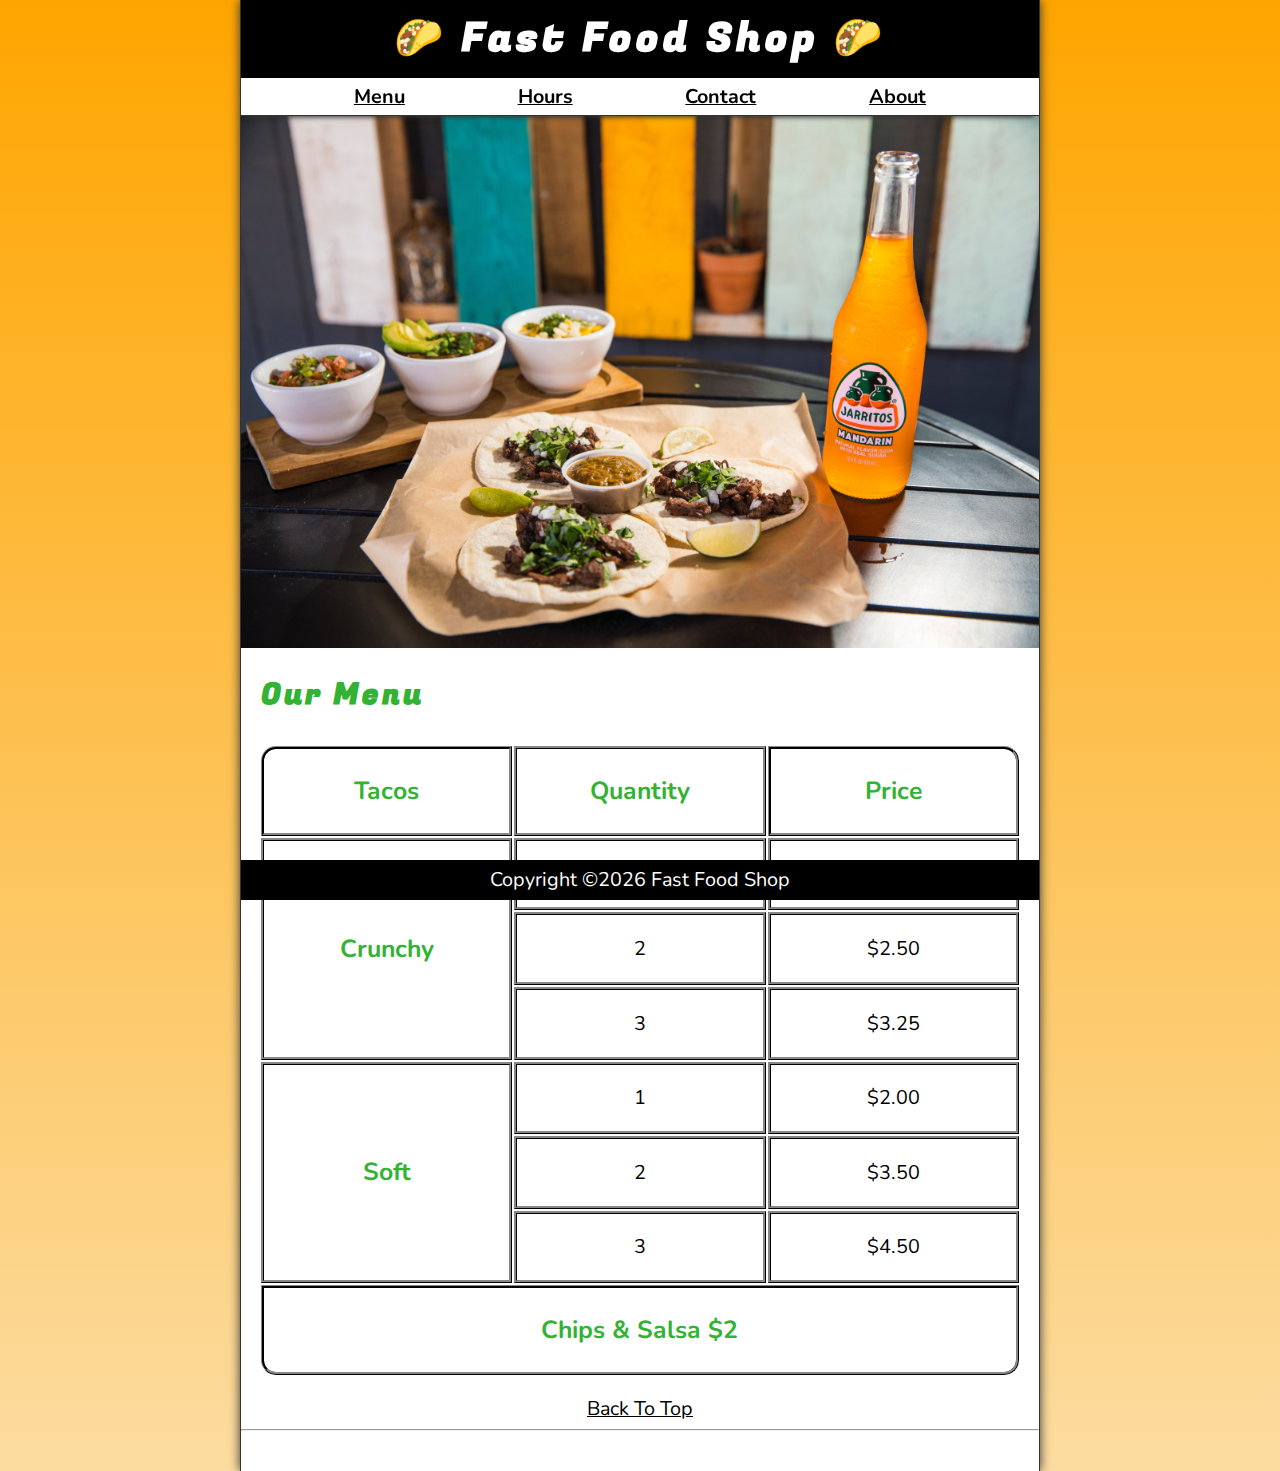
<file: index.html>
<!DOCTYPE html>
<html lang="en">
  <head>
    <meta charset="UTF-8" />
    <meta name="viewport" content="width=device-width, initial-scale=1.0" />
    <meta name="author" content="Ivica Vulicevic" />
    <meta
      name="description"
      content="The official website for The FastFood Shop"
    />
    <title>Fast Food Shop</title>
    <link rel="icon" href="favicon.ico" type="image/x-icon" />
    <link rel="stylesheet" href="css/style.css" />
    <script src="js/main.js" defer></script>
  </head>

  <body>
    <header class="header">
      <h1 class="header__h1">Fast Food Shop</h1>
      <nav class="header__nav">
        <ul class="header__ul">
          <li>
            <a href="#menu">Menu</a>
          </li>
          <li>
            <a href="hours.html">Hours</a>
          </li>
          <li>
            <a href="contact.html">Contact</a>
          </li>
          <li>
            <a href="about.html">About </a>
          </li>
        </ul>
      </nav>
    </header>
    <section class="hero">
      <h2 class="hero__h2">Bienvenidos!</h2>
      <figure>
        <img
          src="images/tacos_and_drink_1000x667.png"
          alt="Tacos nad a Drink"
          title="We love tacos!!"
          width="1000"
          height="667"
        />
        <figcaption class="offscreen">Tacos and a Drink</figcaption>
      </figure>
    </section>
    <main class="main">
      <article id="menu" class="main__article menu">
        <h2 class="menu__h2">Our Menu</h2>
        <table class="menu__container">
          <caption class="offscreen">
            Our Tacos
          </caption>
          <thead>
            <tr>
              <th class="menu__header" scope="col">Tacos</th>
              <th class="menu__header" scope="col">Quantity</th>
              <th class="menu__header" scope="col">Price</th>
            </tr>
          </thead>
          <tbody>
            <tr>
              <th class="menu__item menu__cr" scope="row" rowspan="3">
                Crunchy
              </th>
              <td class="menu__item">1</td>
              <td class="menu__item">$1.50</td>
            </tr>
            <tr>
              <td class="menu__item">2</td>
              <td class="menu__item">$2.50</td>
            </tr>
            <tr>
              <td class="menu__item">3</td>
              <td class="menu__item">$3.25</td>
            </tr>
            <tr>
              <th class="menu__item menu__sf" scope="row" rowspan="3">Soft</th>
              <td class="menu__item">1</td>
              <td class="menu__item">$2.00</td>
            </tr>
            <tr>
              <td class="menu__item">2</td>
              <td class="menu__item">$3.50</td>
            </tr>
            <tr>
              <td class="menu__item">3</td>
              <td class="menu__item">$4.50</td>
            </tr>
          </tbody>
          <tfoot>
            <tr>
              <td class="menu__item menu__cs" colspan="3">
                Chips &amp; Salsa $2
              </td>
            </tr>
          </tfoot>
        </table>
        <p class="center">
          <a href="#">Back To Top</a>
        </p>
      </article>
    </main>
    <hr />
    <footer class="footer">
      <p>
        <span class="nowrap">Copyright &copy;<time id="year"></time></time></span>
        <span class="nowrap">Fast Food Shop</span>
      </p>
    </footer>
  </body>
</html>
</file>
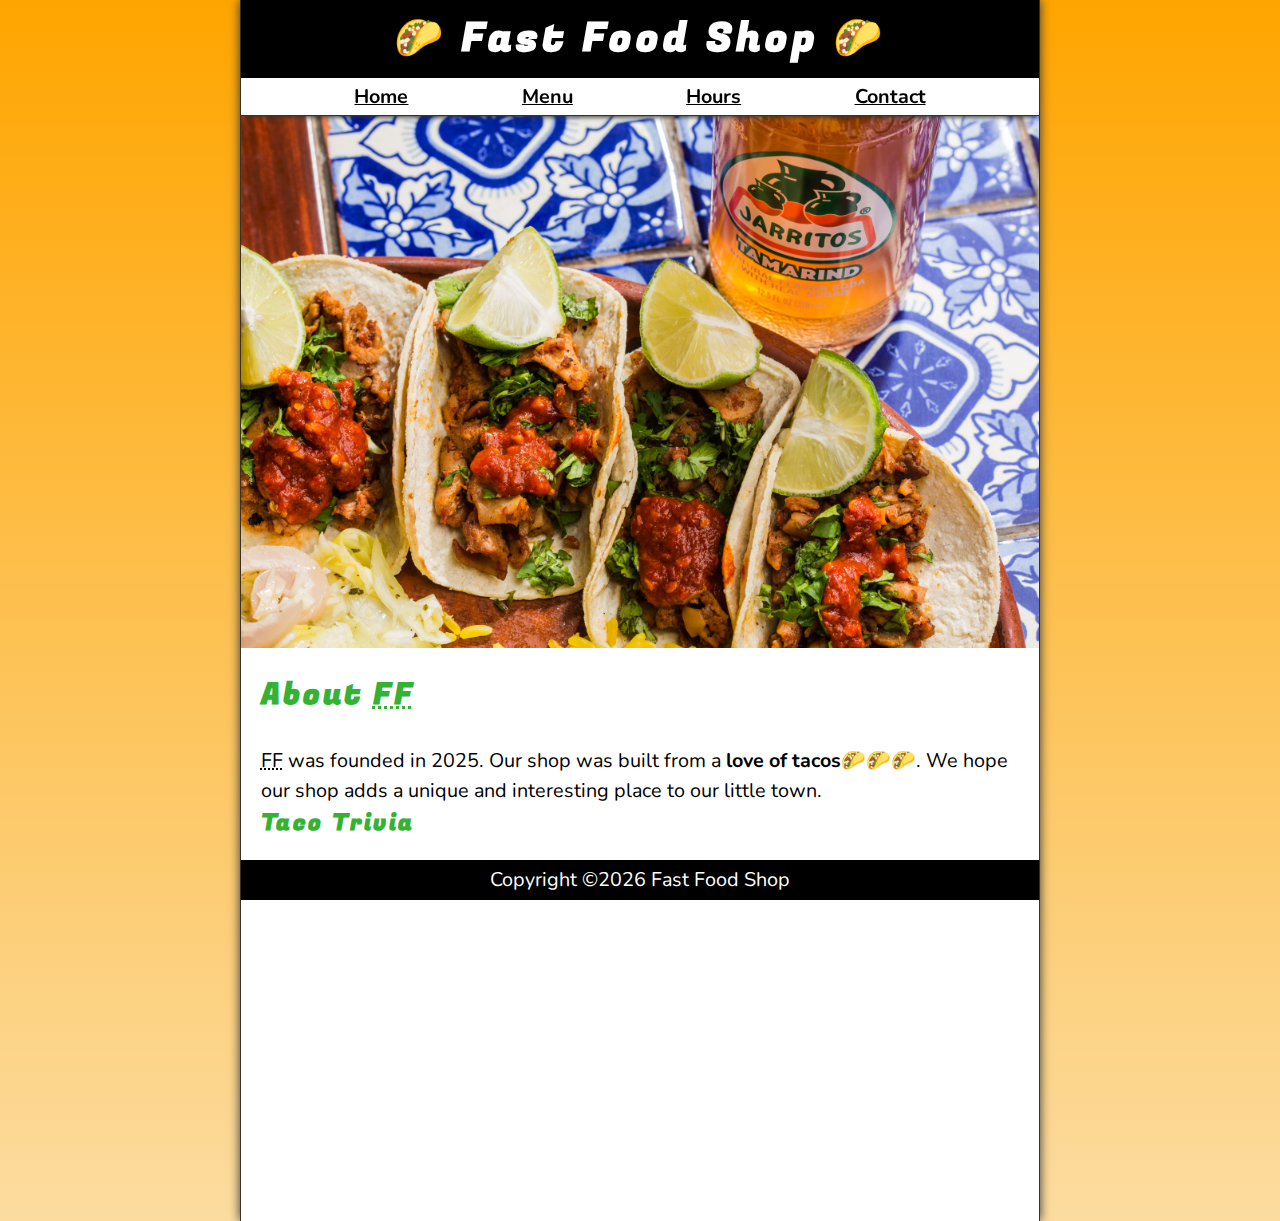
<file: about.html>
<!DOCTYPE html>
<html lang="en">
  <head>
    <meta charset="UTF-8" />
    <meta name="viewport" content="width=device-width, initial-scale=1.0" />
    <meta name="author" content="Ivica Vulicevic" />
    <meta name="description" content="About The FastFood Shop" />
    <title>About Fast Food Shop</title>
    <link rel="icon" href="favicon.ico" type="image/x-icon" />
    <link rel="stylesheet" href="css/style.css" />
    <script src="js/main.js" defer></script>
  </head>
  <body>
    <header class="header">
      <h1 class="header__h1">Fast Food Shop</h1>
      <nav class="header__nav">
        <ul class="header__ul">
          <li>
            <a href="/">Home</a>
          </li>
          <li>
            <a href="/#menu">Menu</a>
          </li>
          <li>
            <a href="hours.html">Hours</a>
          </li>
          <li>
            <a href="contact.html">Contact</a>
          </li>
        </ul>
      </nav>
    </header>
    <section class="hero">
      <figure>
        <img
          src="images/tacos_delicioso_1000x667.png"
          alt="Tacos Delicioso"
          title="We love tacos!!"
          width="1000"
          height="667"
        />
        <figcaption class="offscreen">Try these delicios tacos</figcaption>
      </figure>
    </section>
    <main class="main">
      <article id="about" class="main__article about">
        <h2>About <abbr title="Fast Food">FF</abbr></h2>
        <p>
          <abbr title="Fast Food">FF</abbr> was founded in
          <time datetime="2025">2025</time>. Our shop was built from a
          <strong>love of tacos</strong>🌮🌮🌮. We hope our shop adds a unique
          and interesting place to our little town.
        </p>
        <aside class="about__trivia">
          <h3>Taco Trivia</h3>
          <details>
            <summary>When did tacos appear in the United States</summary>
            <p class="about__trivia-answer">
              Jeffrey M. Pilcher, taco historian and professor of history at the
              University of Minnesota, says the earliest mention of tacos in the
              United States are in a newspaper from
              <time datetime="1905">1905</time>. (Source:
              <cite
                ><a
                  href="https://www.smithsonianmag.com/arts-culture/where-did-the-taco-come-from-81228162/"
                  target="_blank"
                  >Smithsonian Magazine</a
                ></cite
              >)
            </p>
          </details>
        </aside>
      </article>
    </main>
    <footer class="footer">
      <p>
        <span class="nowrap">Copyright &copy;<time id="year"></time></time></span>
        <span class="nowrap">Fast Food Shop</span>
      </p>
    </footer>
  </body>
</html>
</file>
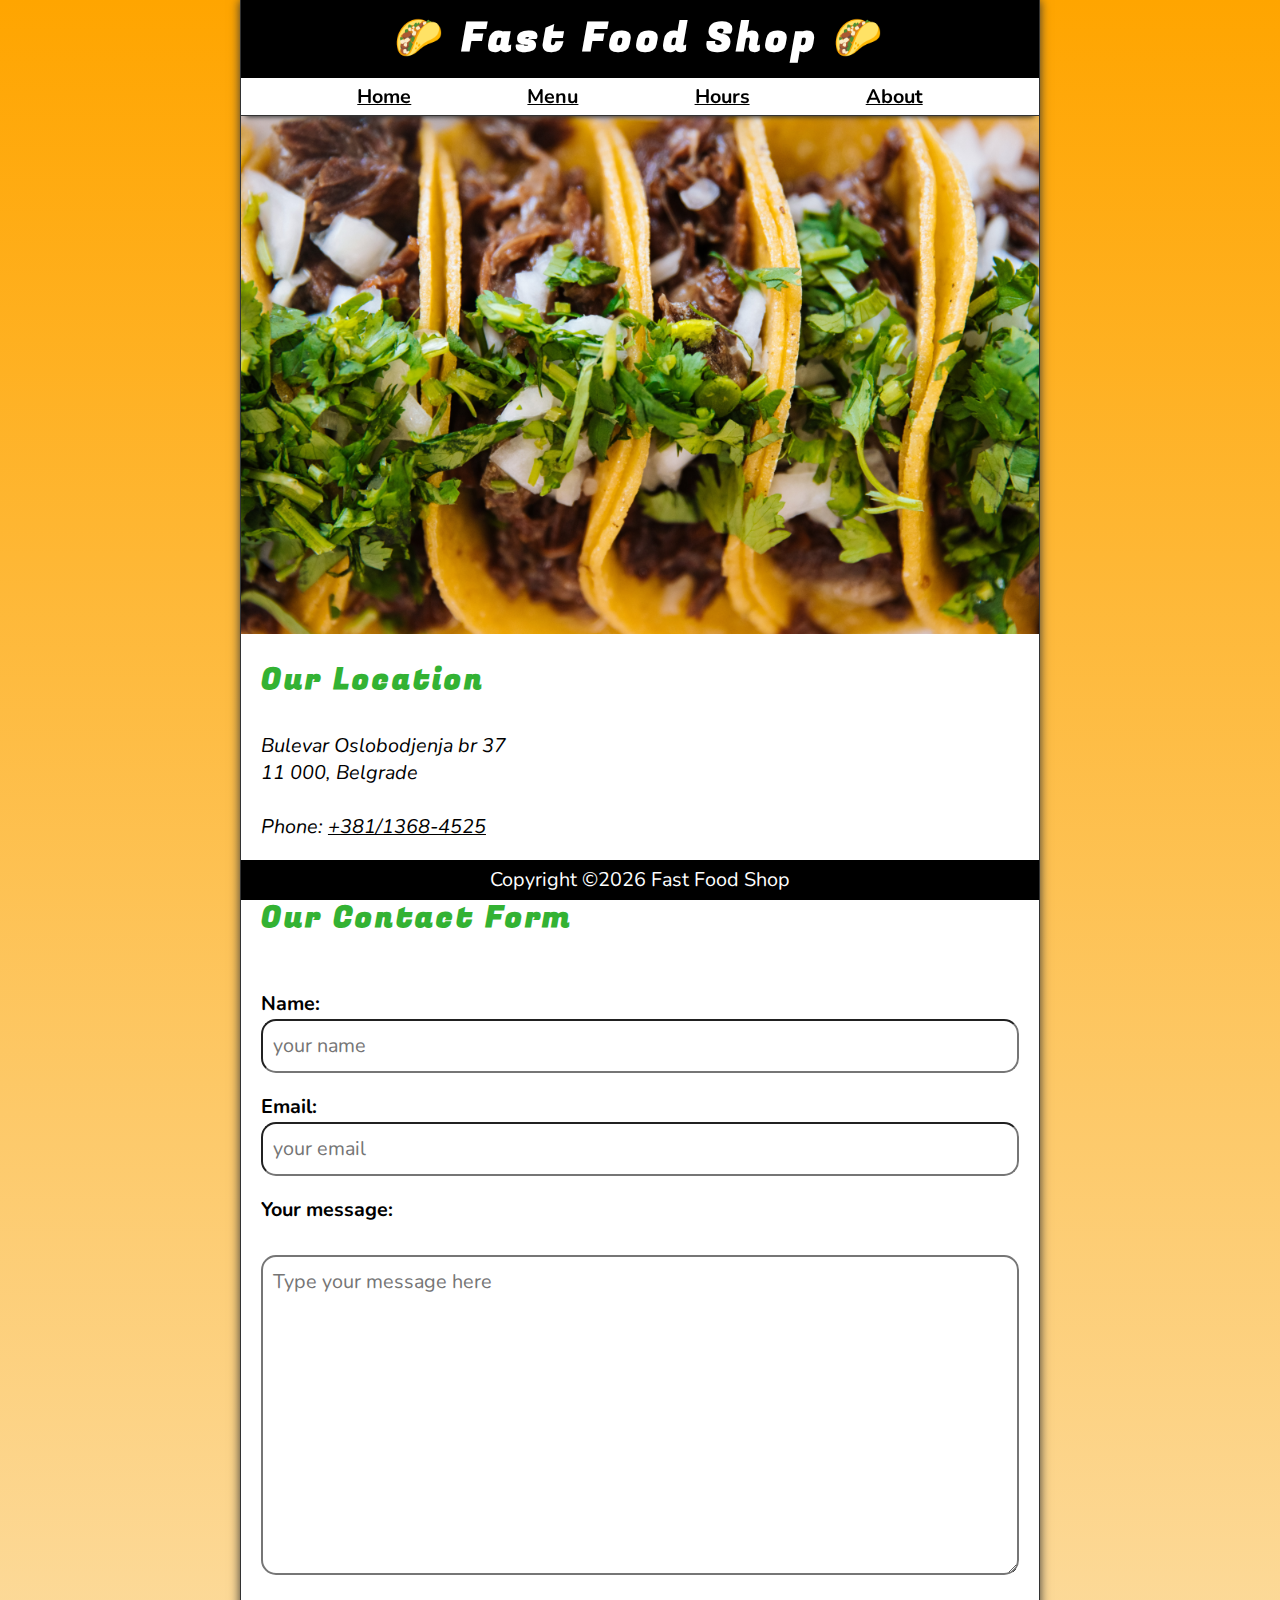
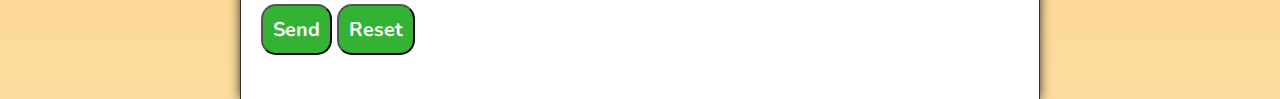
<file: contact.html>
<!DOCTYPE html>
<html lang="en">
  <head>
    <meta charset="UTF-8" />
    <meta name="viewport" content="width=device-width, initial-scale=1.0" />
    <meta name="author" content="Ivica Vulicevic" />
    <meta name="description" content="Contact information for Fast food" />
    <title>Contact Us - FF</title>
    <link rel="icon" href="favicon.ico" type="image/x-icon" />
    <link rel="stylesheet" href="css/style.css" />
    <script src="js/main.js" defer></script>
  </head>
  <body>
    <header class="header">
      <h1 class="header__h1">Fast Food Shop</h1>
      <nav class="header__nav">
        <ul class="header__ul">
          <li>
            <a href="/">Home</a>
          </li>
          <li>
            <a href="/#menu">Menu</a>
          </li>
          <li>
            <a href="hours.html">Hours</a>
          </li>
          <li>
            <a href="about.html">About</a>
          </li>
        </ul>
      </nav>
    </header>
    <section class="hero">
      <figure>
        <img
          src="images/tacos_close_up_1000x649.png"
          alt="Fast Food Shop"
          title="Food ready o eat!!"
          width="1000"
          height="649"
        />
        <figcaption class="offscreen">Fast Food Shop</figcaption>
      </figure>
    </section>
    <main class="main">
      <article class="main__article">
        <h2>Our Location</h2>
        <address>
          Bulevar Oslobodjenja br 37 <br />
          11 000, Belgrade
          <br><br>
          Phone: <a href="tel:+381113684525">+381/1368-4525</a>
          <br><br>
        </address>
      </article>
      <hr>
      <br>
      <article class="main__article contact">
        <h2 class="contact__h2">Our Contact Form</h2>
        <form
          action="https://httpbin.org/get"
          method="GET"
          class="contact__form"
        >
          <fieldset class="contact__fieldset">
            <legend class="offscreen">Send US A Message</legend>
            <p class="contact__p">
              <label class="contact__label" for="name">Name:</label>
              <input
                class="contact__input"
                type="text"
                name="name"
                id="name"
                placeholder="your name"
                required
              />
            </p>
            <p class="contact__p">
              <label class="contact__label" for="email">Email:</label>
              <input
                class="contact__input"
                type="email"
                name="email"
                id="email"
                placeholder="your email"
                required
              />
            </p>
            <p class="contact__p">
              <label class="contact__label" for="message">Your message:</label>
              <br />
              <textarea
                class="contact__textarea"
                name="message"
                id="message"
                cols="30"
                rows="10"
                placeholder="Type your message here"
                required
              ></textarea>
            </p>
          </fieldset>
          <button class="contact__button" type="submit">Send</button>
          <button class="contact__button" type="reset">Reset</button>
        </form>
      </article>
    </main>
    <footer class="footer">
      <p>
        <span class="nowrap">Copyright &copy;<time id="year"></time></time></span>
        <span class="nowrap">Fast Food Shop</span>
      </p>
    </footer>
  </body>
</html>
</file>
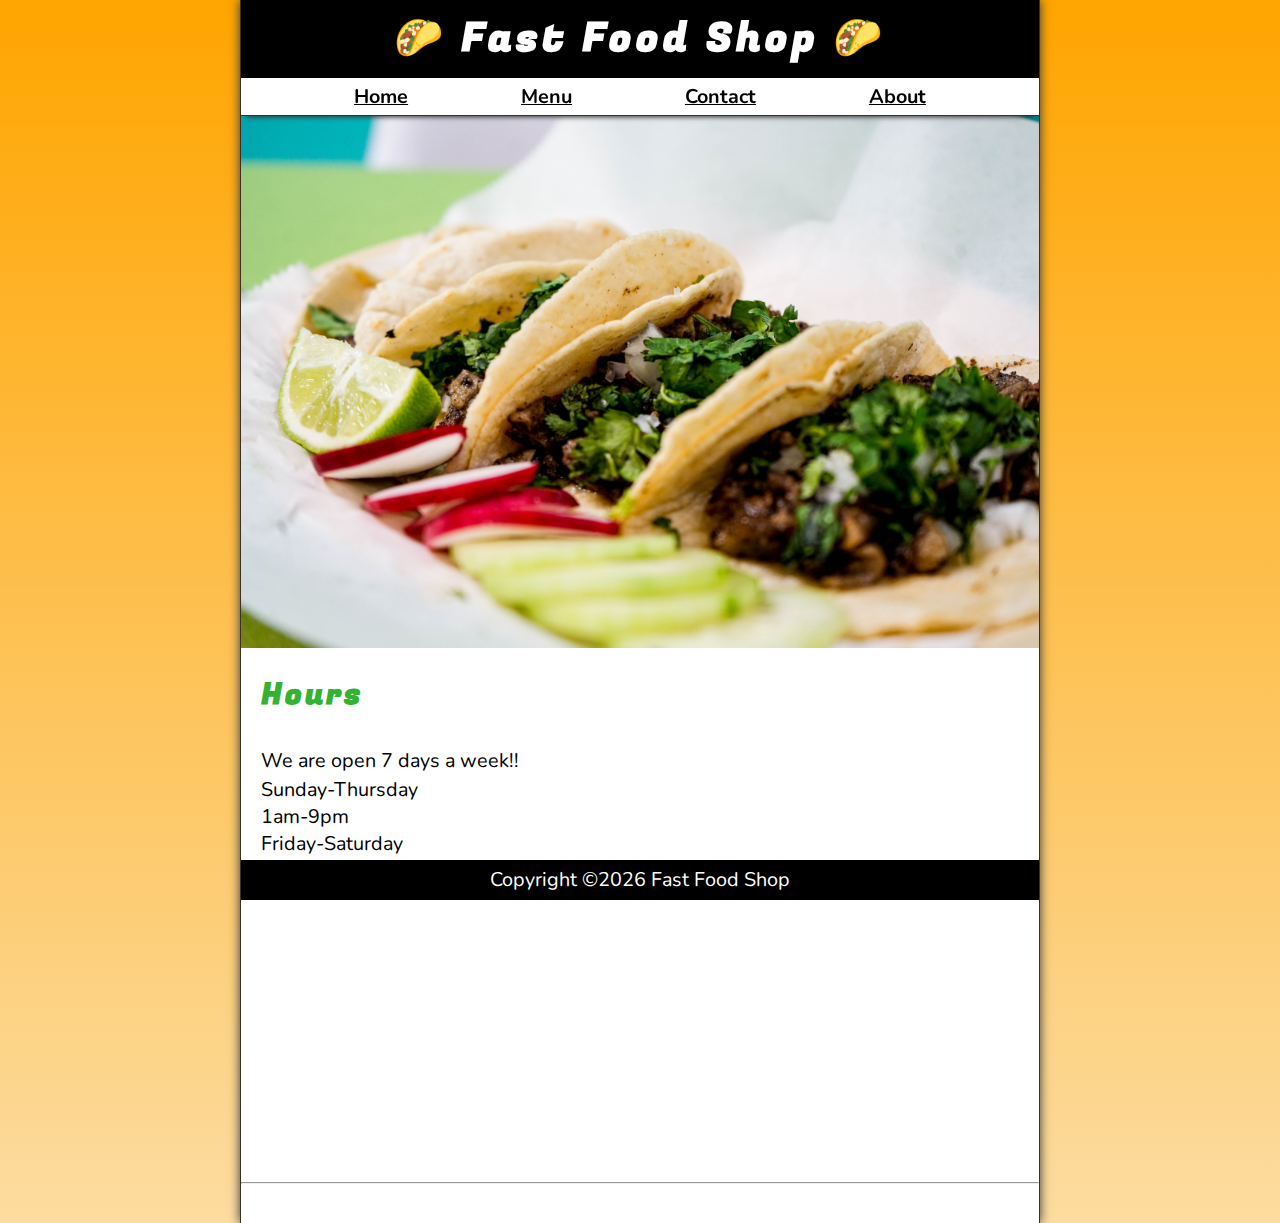
<file: hours.html>
<!DOCTYPE html>
<html lang="en">
  <head>
    <meta charset="UTF-8" />
    <meta name="viewport" content="width=device-width, initial-scale=1.0" />
    <meta name="author" content="Ivica Vulicevic" />
    <meta name="description" content="Store hours for Fast food" />
    <title>FF hours</title>
    <link rel="icon" href="favicon.ico" type="image/x-icon" />
    <link rel="stylesheet" href="css/style.css" />
    <script src="js/main.js" defer></script>
  </head>
  <body>
    <header class="header">
      <h1 class="header__h1">Fast Food Shop</h1>
      <nav class="header__nav">
        <ul class="header__ul">
          <li>
            <a href="/">Home</a>
          </li>
          <li>
            <a href="/#menu">Menu</a>
          </li>
          <li>
            <a href="contact.html">Contact</a>
          </li>
          <li>
            <a href="about.html">About </a>
          </li>
        </ul>
      </nav>
    </header>

    <section class="hero">
      <figure>
        <img
          src="images/tacos_tray_1000x667.png"
          alt="A Tray of Tasty Tacos"
          title="We love trays of tacos!!"
          width="1000"
          height="667"
        />
        <figcaption class="offscreen">A Tray of Tasty Tacos</figcaption>
      </figure>
    </section>

    <main class="main">
      <article class="main__article">
        <h2>Hours</h2>
        <p>We are open 7 days a week!!</p>
        <dl>
          <dt>Sunday-Thursday</dt>
          <dd>1am-9pm</dd>
          <dt>Friday-Saturday</dt>
          <dd>11am-11pm</dd>
        </dl>        
      </article>
    </main>
    <hr />
    <footer class="footer">
      <p>
        <span class="nowrap">Copyright &copy;<time id="year"></time></time></span>
        <span class="nowrap">Fast Food Shop</span>
      </p>
    </footer>
  </body>
</html>
</file>
<file: css/style.css>
@import url("https://fonts.googleapis.com/css2?family=Fugaz+One&family=Nunito&display=swap");

/* RESET */
*,
*::after,
*::before {
  margin: 0;
  padding: 0;
  box-sizing: border-box;
}

img {
  display: block;
  max-width: 100%;
  height: auto;
}

input,
button,
textarea {
  font: inherit;
}

/* VARIABLES */

:root {
  /* FONTS */
  --FF: "Nunito", sans-serif;
  --FF-HEADINGS: "Fugaz One", cursive;
  --FS: clamp(1rem, 2.2vh, 1.5rem);

  /* COLORS */
  --BGCOLOR-FADE: rgb(252, 220, 160);
  --BGCOLOR: orange;
  --BGIMAGE: linear-gradient(to bottom, var(--BGCOLOR), var(--BGCOLOR-FADE));
  --BODY-BGCOLOR: #fff;
  --BORDER-COLOR: #333;
  --BUTTON-COLOR: #fff;
  --FONT-COLOR: #000;
  --HEADER-BGCOLOR: #000;
  --HEADER-COLOR: #fff;
  --HERO-BGCOLOR: rgba(51, 178, 51, 0.75);
  --HERO-COLOR: #fff;
  --HIGHLIGHT-COLOR: rgb(51, 178, 51);
  --LINK-ACTIV: orange;
  --LINK-COLOR: #000;
  --LINK-HOVER: hsla(0, 0%, 0%, 0.6);
  --NAV-BGCOLOR: #fff;

  /* BORDERS */
  --BORDERS: 1px solid var(--BORDER-COLOR);
  --BORDER-RADIUS: 15px;

  /* STANDARD PADDING */
  --PADDING-TB: 0.25em;
  --PADDING-SIDE: 2.5%;

  /* STANDARD MARGINE */
  --MARGIN: clamp (1em, 2.5vh, 1.5em) 0;
}

@media (prefers-color-scheme: dark){
  :root{
    --BGCOLOR-FADE: gray;
    --BGCOLOR: #000;
    --BODY-BGCOLOR: #333;
    --BORDER-COLOR: whitesmoke;
    --BUTTON-COLOR: #000;
    --FONT-COLOR: whitesmoke;
    --HEADER-COLOR: whitesmoke;
    --HERO-COLOR: #333;
    --HIGHLIGHT-COLOR: whitesmoke;
    --LINK-ACTIVE: rgb(252, 200, 103);
    --LINK-COLOR: whitesmoke;
    --LINK-HOVER: orange;
    --NAV-BGCOLOR: rgb(20, 20, 20);
  }
}

/* UTILITY CLASSES*/

.offscreen {
  position: absolute;
  left: -1000px;
}

.nowrap {
  white-space: nowrap;
}

.center {
  text-align: center;
}

/* GENERAL STYLES */
html {
  scroll-behavior: smooth;
  font-size: var(--FS);
  font-family: var(--FF);
  background-color: var(--BGCOLOR);
  background-image: var(--BGIMAGE);
}

body {
  background-color: var(--BODY-BGCOLOR);
  color: var(--FONT-COLOR);
  min-height: 100vh;
  max-width: 800px;
  margin: 0 auto;
  border-left: var(--BORDERS);
  border-right: var(--BORDERS);
  box-shadow: 0 0 10px var(--BORDER-COLOR);
}

h1,
h2,
h3 {
  font-family: var(--FF-HEADINGS);
  letter-spacing: 0.1em;
}

h2,
h3 {
  margin-bottom: 1em;
  color: var(--HIGHLIGHT-COLOR);
}

p {
  line-height: 1.5;
}

a:any-link {
  color: var(--LINK-COLOR);
}

a:hover,
a:focus-visible {
  color: var(--LINK-HOVER);
}

a:active {
  color: var(--LINK-ACTIV);
}

/* HEADER */

.header {
  position: sticky;
  top: 0;
  z-index: 1;
}

.header h1 {
  text-align: center;
  background-color: var(--HEADER-BGCOLOR);
  color: var(--HEADER-COLOR);
  padding: var(--PADDING-TB) var(--PADDING-SIDE);
}

.header__nav {
  background-color: var(--NAV-BGCOLOR);
  border-bottom: var(--BORDERS);
  font-weight: bold;
  box-shadow: 0 6px 5px -5px var(--BORDER-COLOR);
}

.header__ul {
  padding: var(--PADDING-TB) var(--PADDING-SIDE);
  list-style-type: none;
  display: flex;
  justify-content: space-evenly;
  gap: 1rem;
}

/* HERO */

.hero {
  position: relative;
}

.hero__h2 {
  background-color: var(--HERO-BGCOLOR);
  color: var(--HERO-COLOR);
  padding: 0.25em 0.5em;
  letter-spacing: 0.1rem;
  text-shadow: 2px 2px 5px var(--BORDER-COLOR);
  position: absolute;
  top: -100px;
  left: 20px;
  animation: showWelcome 0.5s ease-in-out 1s forwards;
}

@keyframes showWelcome{
  0% {
    top: -20px;
    transform: skew(0deg, -5deg);
    scaleY(0);
  }

  80% {
    top: 30px;
    transform: skew(10deg, -5deg);
    scaleY(1.2);
  }

  100% {
    top: 20px;
    transform: skew(-10deg, -5deg);
    scaleY(1);
  }
}

/* FOOTER */

.footer{
  position:sticky;
  bottom: 0;
  background-color: var(--HEADER-BGCOLOR);
  color:var(--HEADER-COLOR);
  padding: var(--PADDING-TB) var(--PADDING-SIDE);
  text-align:center;
}


/* MAIN */

.main{
  padding: var(--PADDING-TB) var(--PADDING-SIDE);  
}

.main__article{
  scroll-margin-top: 6.5rem;
  margin:var(--MARGIN);
}

.main__article:first-child{
  margin-top: 1rem;
}

.main__article:last-child{
  min-height: calc(100vh - 20rem);
}


/* ABOUT */

.about__trivia{
  margin:var(--MARGIN);
}

.about__trivia-answer{
  margin-top:1em;
}

/* CONTACT */

.contact{
  margin:0;
}

.contact__fieldset{
  border:none;
}

.contact__p{
  margin: 1em 0;
}

.contact__label{
  display:block;
  font-weight: bold;
}

.contact__input, 
.contact__textarea{
  padding: 0.5em;
  border-radius: var(--BORDER-RADIUS);
  border-width:2px;
  width: 100%;
}

.contact__button{
  padding: 0.5em;
  border-radius: var(--BORDER-RADIUS);
  background-color: var(--HIGHLIGHT-COLOR);
  color: var(--BUTTON-COLOR);
  font-weight: bold;
}

/* MENU */

thead, tbody, tfoot, tr{
  display: contents;
}
.menu__container{
  display: grid;
  grid-template-columns: repeat(3, 1fr);
  grid-template-areas: 
    "hd1 hd2 hd3"
    "cr cr1 cr1p"
    "cr cr2 cr2p"
    "cr cr3 cr3p"
    "sf sf1 sf1p"
    "sf sf2 sf2p"
    "sf sf3 sf3p"
    "cs cs cs";
  gap: 0.1em;
  margin-bottom: 1em;
}

.menu__cr {
  grid-area: cr;
}

.menu__sf {
  grid-area: sf;
}

.menu__cs {
  grid-area: cs;  
}

.menu__cr, .menu__sf, .menu__cs, .menu__header {
  color: var(--HIGHLIGHT-COLOR);
  font-weight: bold;
  height: 100%;
  display:grid;
  place-content: center;
}

.menu__header, .menu__item{
  width: 100%;
  padding: 1em;
  border: medium ridge var(--BORDER-COLOR);
}

.menu__item{
  display: grid;
  place-content: center;
}

thead th:first-child{
  border-top-left-radius: var(--BORDER-RADIUS);
}

thead th:last-child{
  border-top-right-radius: var(--BORDER-RADIUS);
}

tfoot td{
  border-bottom-right-radius: var(--BORDER-RADIUS);
  border-bottom-left-radius: var(--BORDER-RADIUS);
}

@media screen and (min-width: 576px){
  .header__h1::before{
    content: '🌮 '
  }

  .header__h1::after{
    content: ' 🌮'
  }

  .menu__header, 
  .menu__cr, 
  .menu__cs, 
  .menu__sf{
    font-size: 125%;
  }
}
</file>
